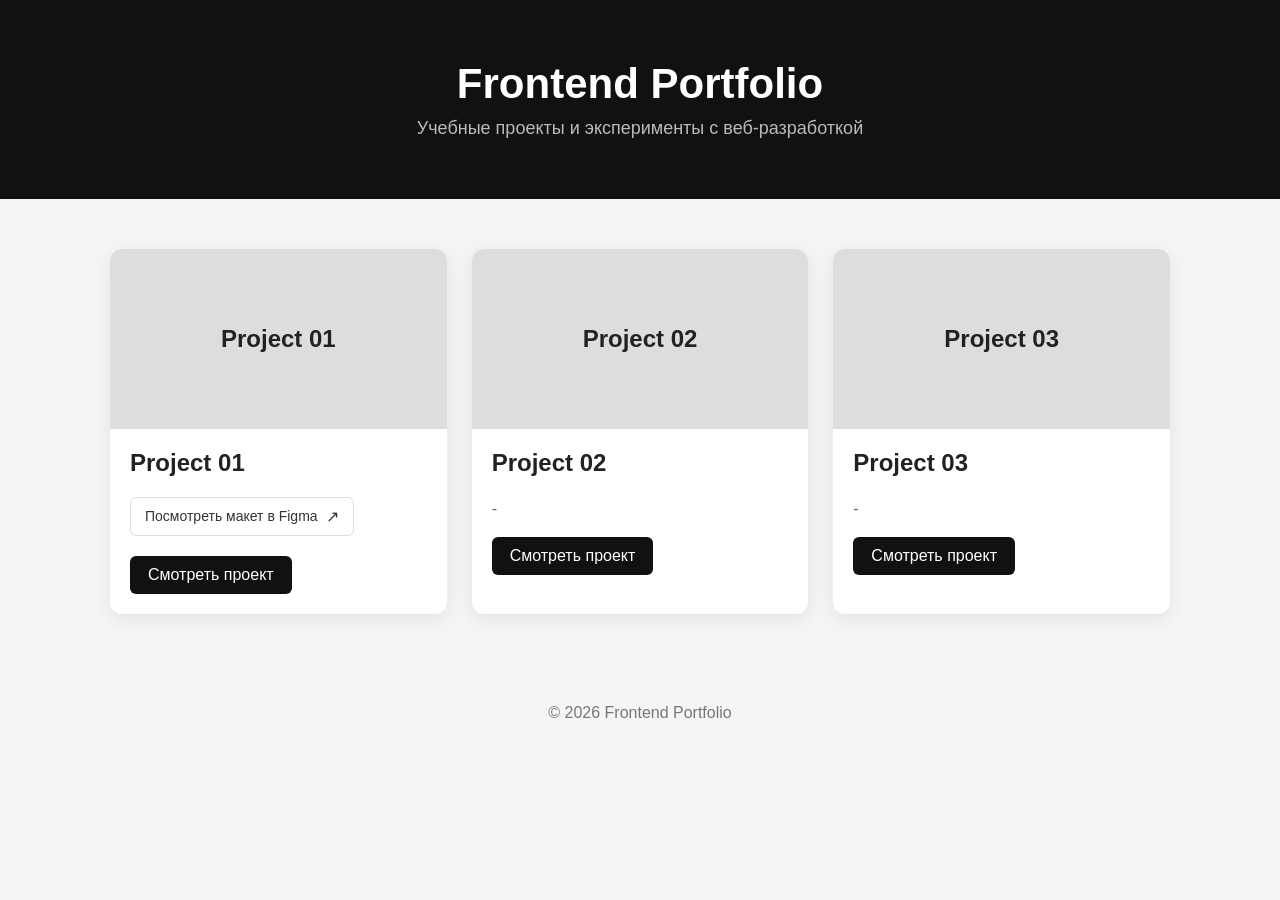
<file: index.html>
<!DOCTYPE html>
<html lang="ru">

<head>
    <meta charset="UTF-8">
    <meta name="viewport" content="width=device-width, initial-scale=1.0">

    <title>Frontend Portfolio</title>

    <style>
        * {
            box-sizing: border-box;
        }

        body {
            margin: 0;
            font-family: Arial, sans-serif;
            background: #f5f5f5;
            color: #222;
        }

        header {
            padding: 60px 20px;
            text-align: center;
            background: #111;
            color: white;
        }

        header h1 {
            margin: 0 0 10px;
            font-size: 42px;
        }

        header p {
            margin: 0;
            color: #bbb;
            font-size: 18px;
        }

        main {
            max-width: 1100px;
            margin: 50px auto;
            padding: 0 20px;
        }

        .projects {
            display: grid;
            grid-template-columns: repeat(auto-fit, minmax(280px, 1fr));
            gap: 25px;
        }

        .project {
            background: white;
            border-radius: 12px;
            overflow: hidden;
            box-shadow: 0 5px 20px rgba(0, 0, 0, 0.08);
            transition: transform 0.2s;
        }

        .project:hover {
            transform: translateY(-5px);
        }

        .project-preview {
            height: 180px;
            display: flex;
            align-items: center;
            justify-content: center;
            background: #ddd;
            font-size: 24px;
            font-weight: bold;
        }

        .project-content {
            padding: 20px;
        }

        .project h2 {
            margin-top: 0;
        }

        .project p {
            color: #666;
            line-height: 1.5;
        }

        .button {
            display: inline-block;
            padding: 10px 18px;
            border-radius: 6px;
            background: #111;
            color: white;
            text-decoration: none;
        }

        .button:hover {
            background: #333;
        }

        footer {
            text-align: center;
            padding: 40px;
            color: #777;
        }

        .figma-link {
            display: inline-flex;
            align-items: center;
            gap: 8px;
            padding: 9px 14px;
            margin-bottom: 20px;
            border: 1px solid #ddd;
            border-radius: 6px;
            background: #fff;
            color: #333;
            font-size: 14px;
            font-weight: 500;
            text-decoration: none;
            transition: all 0.2s ease;
        }

        .figma-link:hover {
            border-color: #111;
            background: #f7f7f7;
        }

        .figma-arrow {
            font-size: 16px;
            transition: transform 0.2s ease;
        }

        .figma-link:hover .figma-arrow {
            transform: translate(3px, -3px);
        }
    </style>
</head>

<body>

    <header>
        <h1>Frontend Portfolio</h1>
        <p>Учебные проекты и эксперименты с веб-разработкой</p>
    </header>

    <main>

        <div class="projects">

            <article class="project">
                <div class="project-preview"> Project 01 </div>
                <div class="project-content">
                    <h2>Project 01</h2> <a class="figma-link"
                        href="https://www.figma.com/design/3IKZGiiLeyE5AktBM5mLnH/Exclusive?node-id=1-3&p=f"
                        target="_blank" rel="noopener noreferrer"> <span>Посмотреть макет в Figma</span> <span
                            class="figma-arrow">↗</span> </a> <a class="button" href="project-01/"> Смотреть проект </a>
                </div>
            </article>


            <article class="project">
                <div class="project-preview">
                    Project 02
                </div>

                <div class="project-content">
                    <h2>Project 02</h2>

                    <p>
                        -
                    </p>

                    <a class="button" href="project-02/">
                        Смотреть проект
                    </a>
                </div>
            </article>


            <article class="project">
                <div class="project-preview">
                    Project 03
                </div>

                <div class="project-content">
                    <h2>Project 03</h2>

                    <p>
                        -
                    </p>

                    <a class="button" href="project-03/">
                        Смотреть проект
                    </a>
                </div>
            </article>

        </div>

    </main>

    <footer>
        © 2026 Frontend Portfolio
    </footer>

</body>

</html>
</file>
